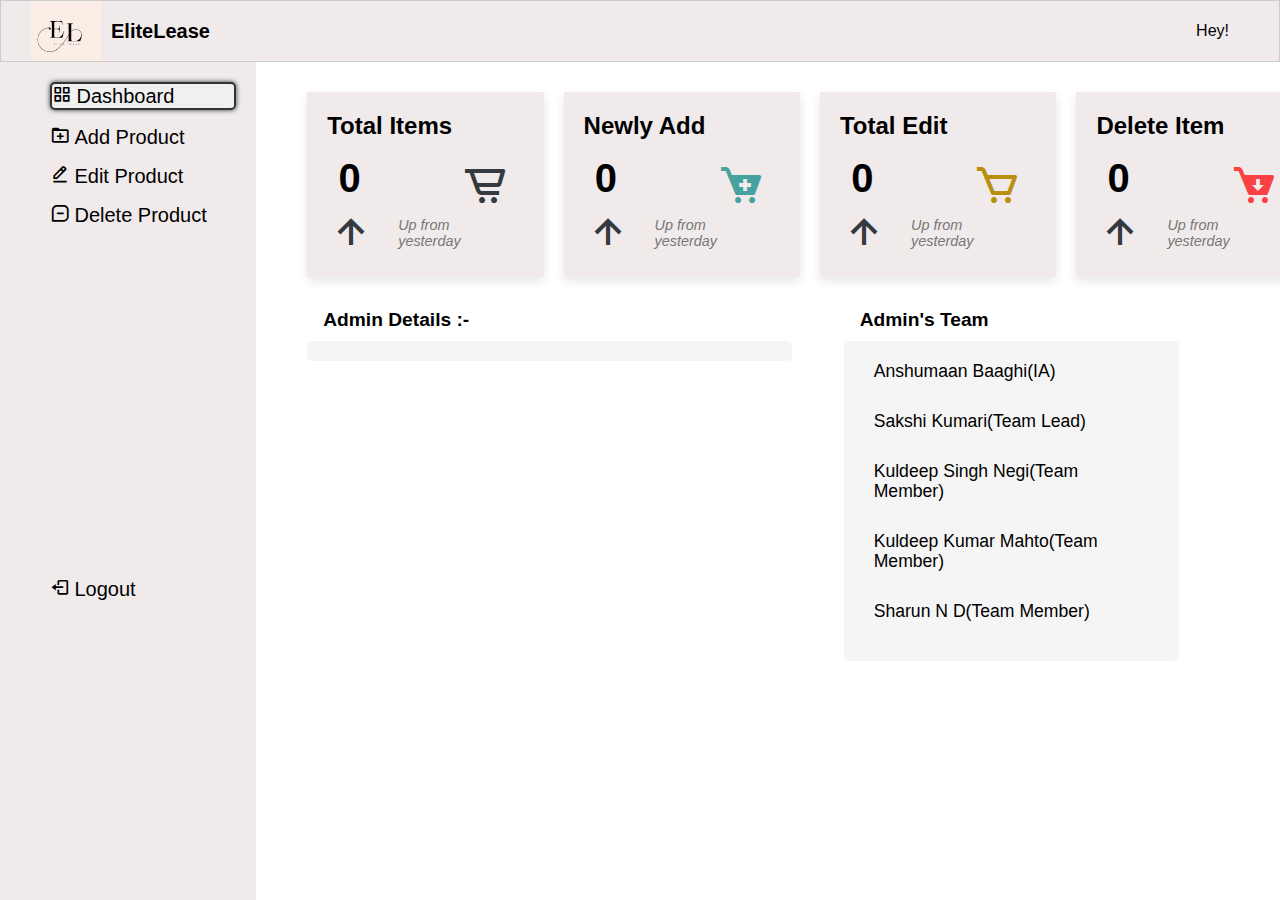
<file: index.html>
<!DOCTYPE html>
<html lang="en">
<head>
    <meta charset="UTF-8">
    <meta http-equiv="X-UA-Compatible" content="IE=edge">
    <meta name="viewport" content="width=device-width, initial-scale=1.0">
    <title>AdminDashboard</title>
    <link href='https://unpkg.com/boxicons@2.0.7/css/boxicons.min.css' rel='stylesheet'>
    <link rel="stylesheet" href="/src/index.css">
</head>
<body>
    <div class="nav">
        <div class="image">
            <img src="/image/EliteLease.jpg" alt="error">
        </div>
        <div class="brand">
            EliteLease
        </div>
        <div class="right">
            <p>Hey! <span id="adminname"></span></p>
        </div>
    </div>
    <main>
         <!-- side bar -->
        <div class="sidebar">
        <ul class="centre">
            <li class="active">
                <i class='bx bx-grid-alt'></i>
                <a href="index.html">Dashboard</a>
            </li>
            <li>
                <i class='bx bx-folder-plus'></i>
                <a href="product.html">Add Product</a>
            </li>
            <li>
                <i class='bx bx-edit-alt'></i>
                <a href="edit.html">Edit Product</a>
            </li>
            <li>
                <i class='bx bx-message-square-minus'></i>
                <a href="delete.html">Delete Product</a>
            </li>
        </ul>
        <ul class="Logout">
            <li>
                <i class='bx bx-log-out'></i>
                <a href="#">Logout</a>
            </li>
        </ul>
    </div>
    <div class="product">
        <div class="upper">
            <div class="box">
                <div class="right-side">
                    <div class="box-topic">Total Items</div>
                    <div class="number" id="totalApicount">0</div>
                    <div class="indicator">
                        <i class='bx bx-up-arrow-alt'></i>
                        <span class="text">Up from yesterday</span>
                    </div>
                </div>
                <i class='bx bx-cart-alt cart'></i>
            </div>
            <div class="box">
                <div class="right-side">
                    <div class="box-topic">Newly Add</div>
                    <div class="number" id="NewlyAdd">0</div>
                    <div class="indicator">
                        <i class='bx bx-up-arrow-alt'></i>
                        <span class="text">Up from yesterday</span>
                    </div>
                </div>
                <i class='bx bxs-cart-add cart two'></i>
            </div>
            <div class="box">
                <div class="right-side">
                    <div class="box-topic">Total Edit</div>
                    <div class="number" id="TotalEdited">0</div>
                    <div class="indicator">
                        <i class='bx bx-up-arrow-alt'></i>
                        <span class="text">Up from yesterday</span>
                    </div>
                </div>
                <i class='bx bx-cart cart three'></i>
            </div>
            <div class="box">
                <div class="right-side">
                    <div class="box-topic">Delete Item</div>
                    <div class="number" id="TotalDelete">0</div>
                    <div class="indicator">
                        <i class='bx bx-up-arrow-alt'></i>
                        <span class="text">Up from yesterday</span>
                    </div>
                </div>
                <i class='bx bxs-cart-download cart four'></i>
            </div>
        </div>
        <div class="lower">
            <div class="left">
                <div class="title">Admin Details :-</div>
                <div class="admindata">
                    <!-- append data -->
                </div>
            </div>
            <div class="right">
                <div class="title">Admin's Team</div>
                <div class="teamdata">
                    <ul class="data">
                        <li>Anshumaan Baaghi(IA)</li>
                        <li>Sakshi Kumari(Team Lead)</li>
                        <li>Kuldeep Singh Negi(Team Member)</li>
                        <li>Kuldeep Kumar Mahto(Team Member)</li>
                        <li>Sharun N D(Team Member)</li>
                    </ul>
                </div>
            </div>
        </div>
    </div>
    </main>
</body>
<script src="index.js"></script>
</html>
</file>
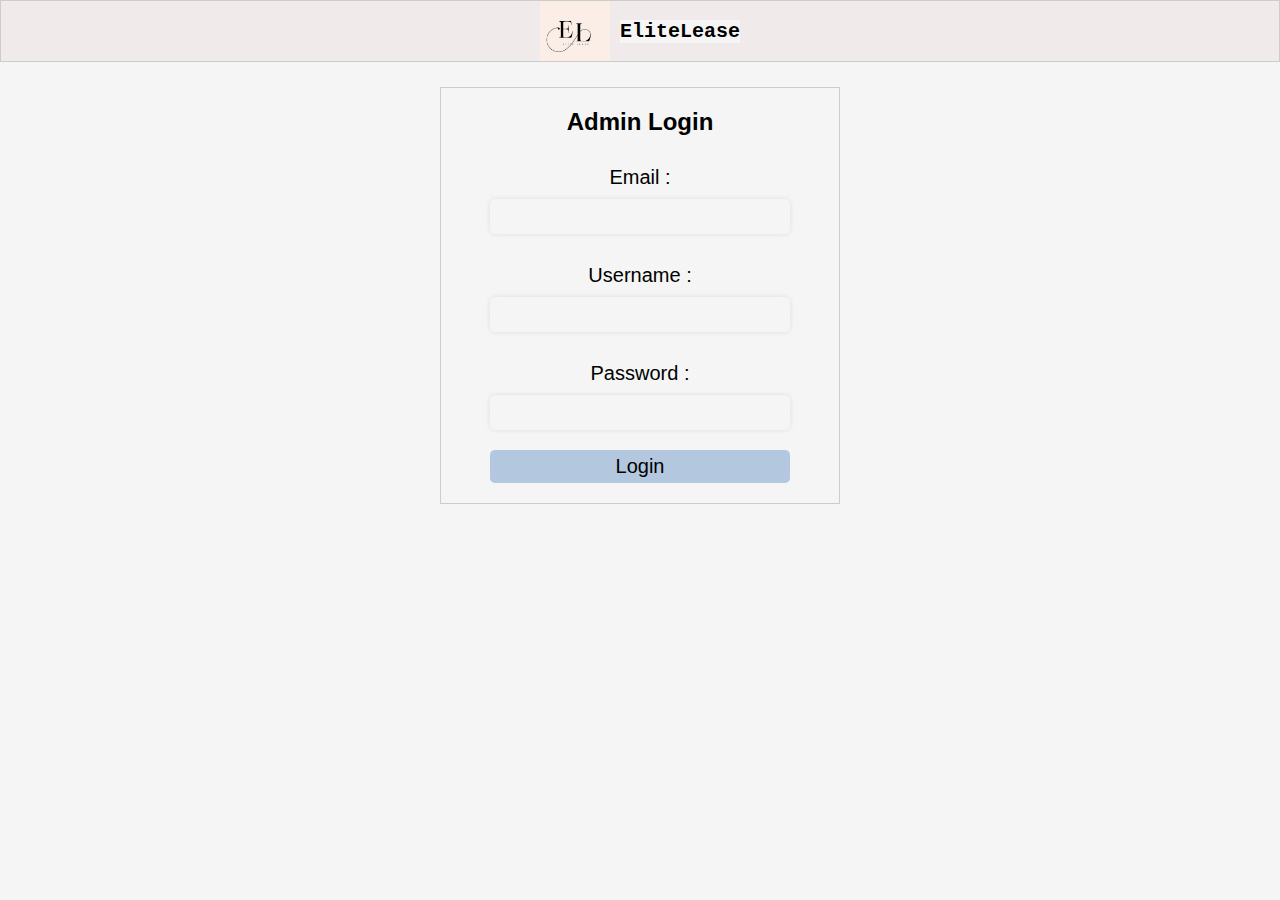
<file: adminlogin.html>
<!DOCTYPE html>
<html lang="en">
<head>
    <meta charset="UTF-8">
    <meta http-equiv="X-UA-Compatible" content="IE=edge">
    <meta name="viewport" content="width=device-width, initial-scale=1.0">
    <title>Login Page</title>
    <link rel="stylesheet" href="/src/adminlogin.css">
</head>
<body>
    <div class="nav">
        <div class="image">
            <img src="/image/EliteLease.jpg" alt="error">
        </div>
        <div class="brand">
            EliteLease
        </div>
    </div>
    <!-- form creation -->
    <main>
        <form>
            <p>Admin Login</p>
            <label for="email">Email :</label>
            <input type="email" name="email" id="email">

            <label for="Username">Username :</label>
            <input type="text" name="Username" id="Username">
            
            <label for="password">Password :</label>
            <input type="password" name="Password" id="Password">

            <button type="submit" id="button">Login</button>
        </form>
    </main>
</body>
<script src="adminlogin.js"></script>
</html>
</file>
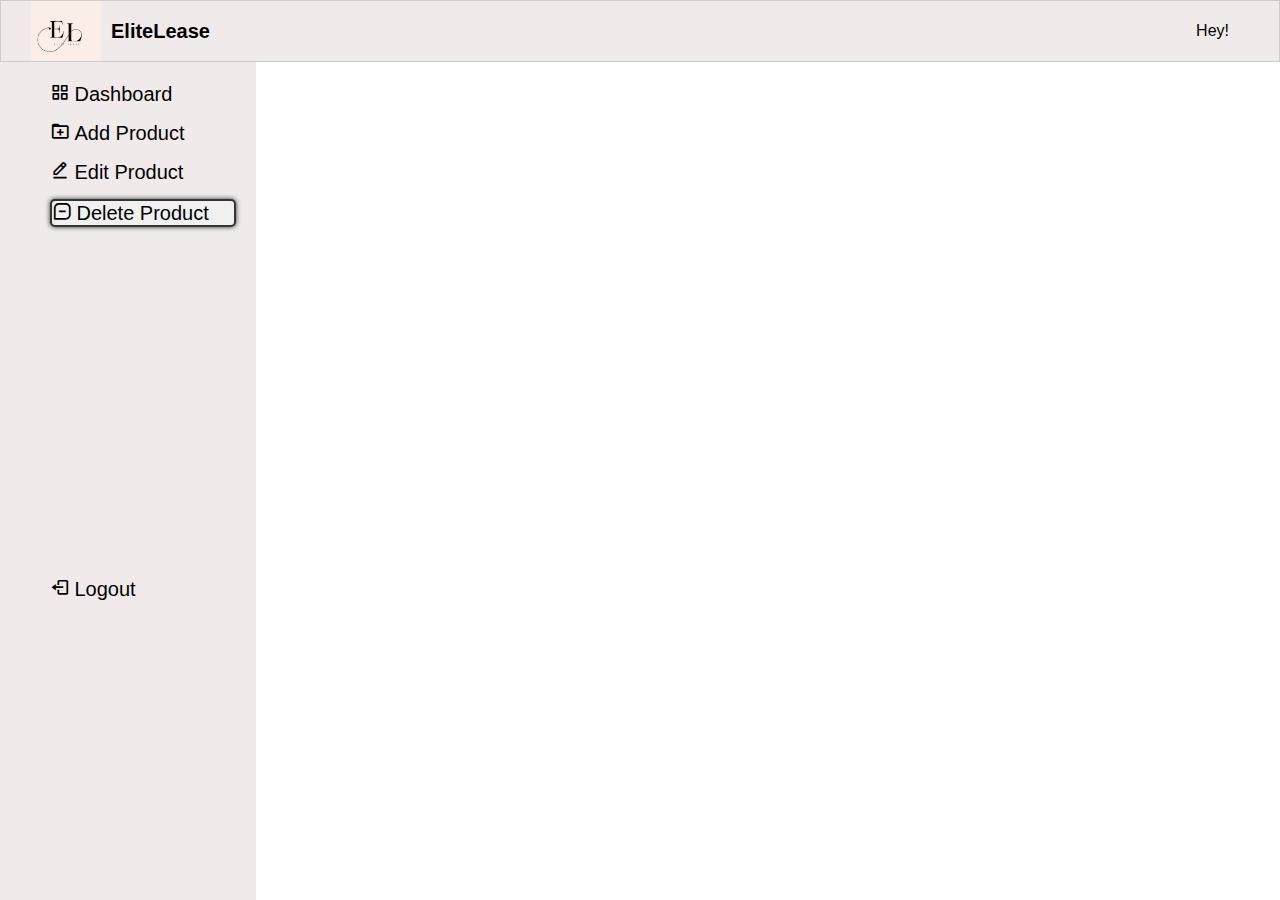
<file: delete.html>
<!DOCTYPE html>
<html lang="en">
<head>
    <meta charset="UTF-8">
    <meta http-equiv="X-UA-Compatible" content="IE=edge">
    <meta name="viewport" content="width=device-width, initial-scale=1.0">
    <title>AdminDashboard</title>
    <link href='https://unpkg.com/boxicons@2.0.7/css/boxicons.min.css' rel='stylesheet'>
    <link rel="stylesheet" href="/src/index.css">
</head>
<body>
    <div class="nav">
        <div class="image">
            <img src="/image/EliteLease.jpg" alt="error">
        </div>
        <div class="brand">
            EliteLease
        </div>
        <div class="right">
            <p>Hey! <span id="adminname"></span></p>
        </div>
    </div>
    <main>
         <!-- side bar -->
        <div class="sidebar">
        <ul class="centre">
            <li >
                <i class='bx bx-grid-alt'></i>
                <a href="index.html">Dashboard</a>
            </li>
            <li>
                <i class='bx bx-folder-plus'></i>
                <a href="product.html">Add Product</a>
            </li>
            <li>
                <i class='bx bx-edit-alt'></i>
                <a href="edit.html">Edit Product</a>
            </li>
            <li class="active">
                <i class='bx bx-message-square-minus'></i>
                <a href="delete.html">Delete Product</a>
            </li>
        </ul>
        <ul class="Logout">
            <li>
                <i class='bx bx-log-out'></i>
                <a href="#">Logout</a>
            </li>
        </ul>
    </div>
    </main>
</body>
<script src="index.js"></script>
</html>
</file>
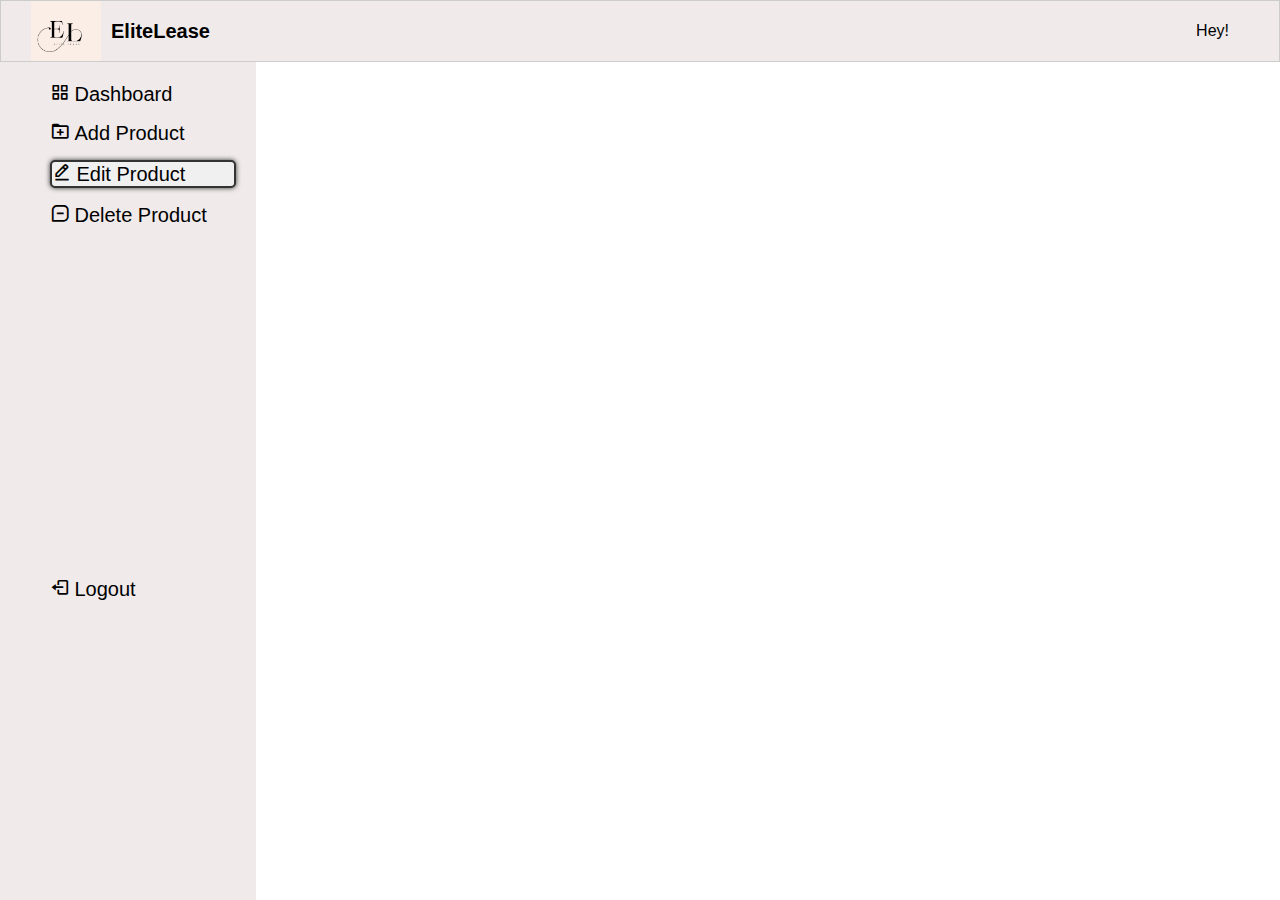
<file: edit.html>
<!DOCTYPE html>
<html lang="en">
<head>
    <meta charset="UTF-8">
    <meta http-equiv="X-UA-Compatible" content="IE=edge">
    <meta name="viewport" content="width=device-width, initial-scale=1.0">
    <title>AdminDashboard</title>
    <link href='https://unpkg.com/boxicons@2.0.7/css/boxicons.min.css' rel='stylesheet'>
    <link rel="stylesheet" href="src/index.css">
</head>
<body>
    <div class="nav">
        <div class="image">
            <img src="/image/EliteLease.jpg" alt="error">
        </div>
        <div class="brand">
            EliteLease
        </div>
        <div class="right">
            <p>Hey! <span id="adminname"></span></p>
        </div>
    </div>
    <main>
         <!-- side bar -->
        <div class="sidebar">
        <ul class="centre">
            <li >
                <i class='bx bx-grid-alt'></i>
                <a href="index.html">Dashboard</a>
            </li>
            <li>
                <i class='bx bx-folder-plus'></i>
                <a href="product.html">Add Product</a>
            </li>
            <li class="active">
                <i class='bx bx-edit-alt'></i>
                <a href="edit.html">Edit Product</a>
            </li>
            <li>
                <i class='bx bx-message-square-minus'></i>
                <a href="delete.html">Delete Product</a>
            </li>
        </ul>
        <ul class="Logout">
            <li>
                <i class='bx bx-log-out'></i>
                <a href="#">Logout</a>
            </li>
        </ul>
    </div>
    </main>
</body>
<script src="index.js"></script>
</html>
</file>
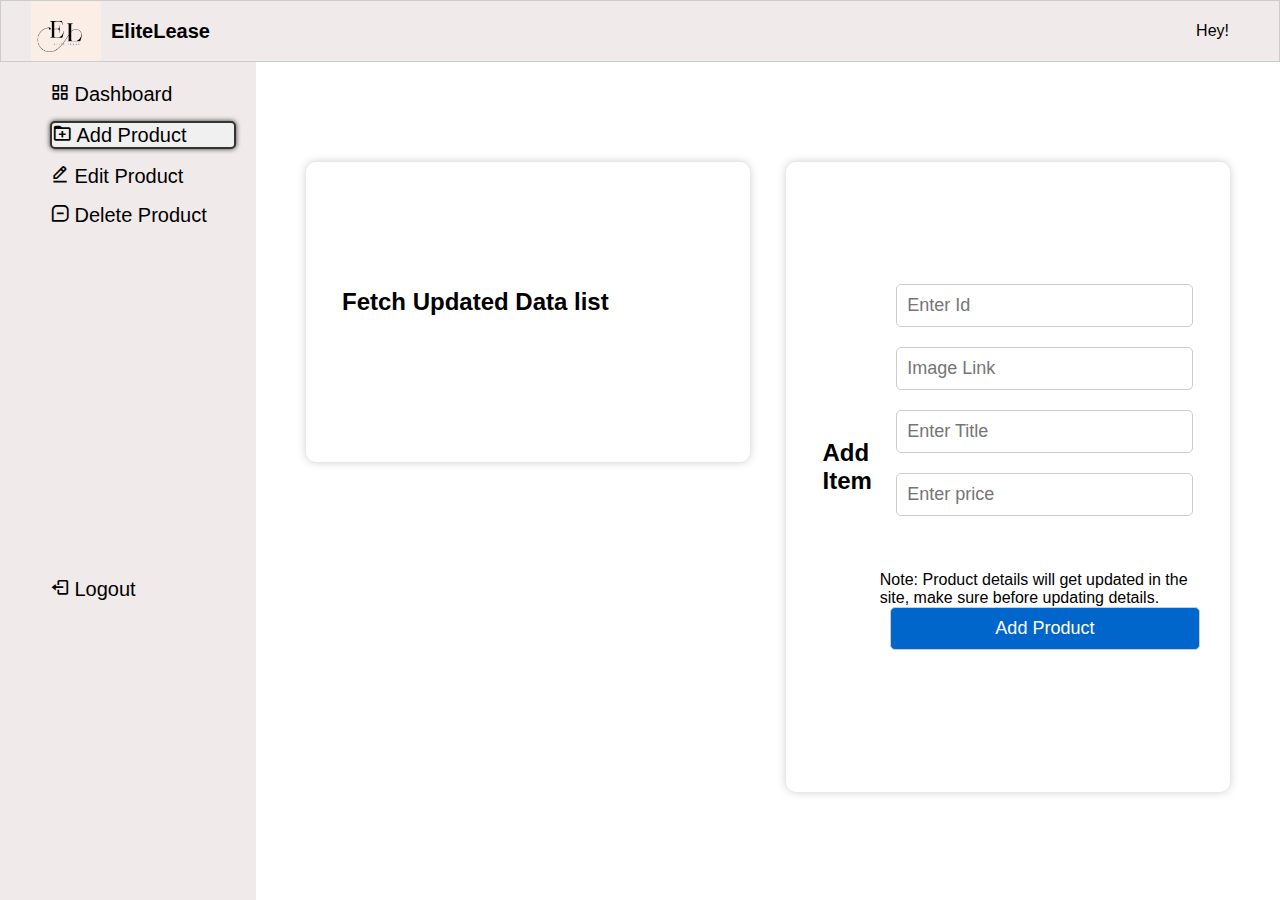
<file: product.html>
<!DOCTYPE html>
<html lang="en">
<head>
    <meta charset="UTF-8">
    <meta http-equiv="X-UA-Compatible" content="IE=edge">
    <meta name="viewport" content="width=device-width, initial-scale=1.0">
    <title>AdminDashboard</title>
    <link href='https://unpkg.com/boxicons@2.0.7/css/boxicons.min.css' rel='stylesheet'>
    <link rel="stylesheet" href="/src/index.css">
    <link rel="stylesheet" href="/src/3.css">
</head>
<body>
    <div class="nav">
        <div class="image">
            <img src="/image/EliteLease.jpg" alt="error">
        </div>
        <div class="brand">
            EliteLease
        </div>
        <div class="right">
            <p>Hey! <span id="adminname"></span></p>
        </div>
    </div>
    <main>
         <!-- side bar -->
        <div class="sidebar">
        <ul class="centre">
            <li >
                <i class='bx bx-grid-alt'></i>
                <a href="index.html">Dashboard</a>
            </li>
            <li class="active">
                <i class='bx bx-folder-plus'></i>
                <a href="product.html">Add Product</a>
            </li>
            <li>
                <i class='bx bx-edit-alt'></i>
                <a href="edit.html">Edit Product</a>
            </li>
            <li>
                <i class='bx bx-message-square-minus'></i>
                <a href="delete.html">Delete Product</a>
            </li>
        </ul>
        <ul class="Logout">
            <li>
                <i class='bx bx-log-out'></i>
                <a href="#">Logout</a>
            </li>
        </ul>
    </div>
    <div class="home-content">
        <div class="sales-boxes">
          <div class="recent-sales box">
            <div class="title">Fetch Updated Data list</div>
            <div class="sales-details">
              <!-- Fetch Updated Data -->
  
            </div>
          </div>
          <div class="top-sales box" style="height: 630px">
            <div class="title">Add Item</div>
            <div id="form">
              <form>
                <input type="number" id="addid" placeholder="Enter Id" required />
                <input type="mail" id="addCategory" placeholder="Image Link" required />
                <input type="text" id="addTitle" placeholder="Enter Title" required />
                <input type="number" id="addPrice" placeholder="Enter price" required />
  
                <p style="color: black; margin-top: 35px">
                  Note: Product details will get updated in the site, make sure
                  before updating details.
                </p>
                <input style="font-size: 18px; width: 94%" type="button" id="addBtn" value="Add Product" />
              </form>
  
            </div>
          </div>
        </div>
      </div>
    </main>
</body>
<script src="index.js"></script>
</html>
</file>
<file: src/index.css>
* {
  margin: 0;
  padding: 0;
  box-sizing: border-box;
}

body {
  font-family: Arial, sans-serif;
}

/* Navigation bar */
.nav{
  border: 1px solid #ccc;
  display: flex;
  justify-content: space-between;
  align-items: center;
  background-color: rgb(240, 234, 234);
  position: sticky;
  top: 0;
}

.image {
  width: 70px;
  height: 60px;
  margin-right: 10px;
  margin-left: 30px;
  overflow: hidden;
}

.image > img{
  display: block;
  width: 100%;
  height: auto;
}

.brand{
  font-size: 20px;
  font-weight: 600;
}

.right {
  margin-right: 50px;
  margin-left: auto;
}
/* main body */
main{
  width:100%;
  display: flex;
}
/* sidebar */
.sidebar {
  position: fixed;
  width: 20%;
  height: 100%;
  background-color: rgb(240, 234, 234);
}
.centre{
  list-style: none;
  margin: 20px;
}
.centre li {
  margin-left: 30px;
  margin-top: 15px;
}
.centre li i {
  font-size: 20px;
}
.centre li a {
  text-decoration: none;
  color: black;
  font-size: 20px;
}
.Logout{
  list-style: none;
  margin: 20px;
  margin-top: 350px;
}
.Logout li{
  margin-left: 30px;
  margin-top: 15px;
}
.Logout li i {
  font-size: 20px;
}
.Logout li a {
  text-decoration: none;
  color: black;
  font-size: 20px;
}
.active {
  background-color: #f0f0f0;
  border: 2px solid #333; 
  border-radius: 5px; 
  box-shadow: 0 0 5px #333;
}
/* product */
.product{
  /* position: fixed; */
  width: 80%;
  margin-left: 20%;
  height: 100%;
}
.upper{
  margin: auto;
  margin-top: 30px;
  width:90%;
  display: grid;
  grid-template-columns: repeat(4 ,1fr);
  gap: 20px;
}

.box{
  /* border: 1px solid red; */
  display: flex;
  align-items: center;
  background-color: rgb(240, 234, 234);
  box-shadow: 0px 4px 10px rgba(0, 0, 0, 0.1);
  padding: 20px;
}
.box i {
  font-size: 48px;
  color: #343a40;
  margin-right: 15px;
}
/* .box .right-side {
  display: flex;
  flex-direction: column;
  justify-content: space-between;
  flex: 1;
} */
.box .box-topic {
  font-size: 24px;
  font-weight: bold;
  margin-bottom: 10px;
}
.box .number {
  font-size: 2.5rem;
  font-weight: bold;
  margin-top: 1rem;
  margin-left: 0.7rem;
}

.box .indicator {
  display: flex;
  align-items: center;
  margin-top: 0.5rem;
}

.box .indicator .text {
  margin-left: 0.5rem;
  font-size: 0.9rem;
  color: #777;
  font-style: italic;
}
.cart {
  font-size: 4rem;
  color: #0b0c10;
  margin-right: 1rem;
}
.cart.two {
  color: #45a29e;
}
.cart.three {
  color: #b89010;
}

.cart.four {
  color: #f94144;
}
.lower {
  margin: auto;
  width:90%;
  display: flex;
  margin-top: 2rem;
}
.lower .left {
  /* border: 1px solid red; */
  flex-basis: 60%;
  padding-right: 20px;
}
.lower .right {
  margin-left: 2rem;
  /* border: 1px solid red; */
  flex-basis: 40%;
}
.title {
  font-size: 1.2rem;
  font-weight: bold;
  margin-left: 1rem;
  margin-bottom: 10px;
}
.admindata {
  padding: 10px;
  background-color: #f5f5f5;
  border-radius: 5px;
}
.flow {
  display: flex;
  margin-bottom: 20px;
}
.admindata .adminimage {
  width: 30%;
}
.admindata .adminimage img {
  width: 100%;
}
.admindata .admin{
  margin-left: 30px;
  margin-top: 10px;
}
.admindata .admin > p{
  margin-top: 5px;
}
.admindata .admin > p > a {
  text-decoration: none;
  color: #0b0c10;
}
.teamdata {
  padding: 10px;
  background-color: #f5f5f5;
  border-radius: 5px;
}

.data {
  list-style: none;
  padding-left: 0;
  margin-top: 10px;
}

.data li {
  margin: 10px 20px 10px 20px;
  margin-bottom: 30px;
  font-size: 1.1rem;
  line-height: 20px;
}
</file>
<file: src/adminlogin.css>
*{
    margin: 0;
    padding: 0;
    box-sizing: border-box;
    font-family: Arial, Helvetica, sans-serif;
    background-color: #f5f5f5;
}
.nav{
    border: 1px solid #ccc;
    display: flex;
    justify-content: center;
    align-items: center;
    background-color: rgb(240, 234, 234)
}
.image {
    width: 70px;
    height: 60px;
    margin-right: 10px;
    overflow: hidden;
}
.image > img{
    display: block;
  width: 100%;
  height: auto;
}
.brand{
    font-size: 20px;
    font-weight: 600;
    font-family:'Courier New', Courier, monospace;
}
/* form  */
main{
    display: flex;
    align-content: center;
    justify-content: center;
}
form{
    border: 1px solid #ccc;;
    display: flex;
    flex-direction: column;
    margin-top: 25px;
    padding: 20px;
    width: 400px;
    text-align: center;
}
p {
    font-size: 24px;
    font-weight: bold;
    margin-bottom: 20px;
  }
label{
   margin: 10px;
   font-size: 20px;
   font-weight: 400;
}
input[type="email"],
input[type="text"],
input[type="password"] {
    padding: 10px;
    margin: auto;
    margin-bottom: 20px;
    width: 300px;
    border-radius: 5px;
    border: none;
    outline: 0;
    box-shadow: 0px 0px 5px rgba(0, 0, 0, 0.1)
}
#button {
 width: 300px;
 margin: auto;
 border: none;
 font-size: 20px;
 padding: 5px 0px;
 font-weight: 500;
 border-radius: 5px;
 background-color: rgba(20, 89, 168, 0.295);
}
#button:hover{
cursor: pointer;
background-color: rgba(0, 217, 255, 0.562);
}
</file>
<file: src/3.css>
.home-content {
    width: 80%;
    margin-left: 20%;
    padding: 50px;
    }
    
    .sales-boxes {
    display: flex;
    justify-content: space-between;
    flex-wrap: wrap;
    margin-top: 50px;
    }
    
    .box {
    width: 48%;
    height: 300px;
    background-color: white;
    border-radius: 10px;
    box-shadow: 0 0 10px #ccc;
    padding: 20px;
    margin-bottom: 30px;
    }
    
    .title {
    font-size: 24px;
    font-weight: 600;
    margin-bottom: 20px;
    }
    
    .sales-details {
    font-size: 18px;
    }
    
    #form {
    display: flex;
    flex-direction: column;
    justify-content: space-between;
    height: 100%;
    }
    
    #form form {
    display: flex;
    flex-direction: column;
    justify-content: center;
    align-items: center;
    height: 100%;
    }
    
    #form input[type="number"],
    #form input[type="text"],
    #form input[type="mail"],
    #form input[type="password"],
    #form input[type="submit"],
    #form input[type="button"] {
    margin-bottom: 20px;
    padding: 10px;
    border-radius: 5px;
    border: 1px solid #ccc;
    font-size: 18px;
    width: 90%;
    }
    
    #form input[type="button"] {
    background-color: rgb(0, 102, 204);
    color: white;
    cursor: pointer;
    }
    
    #form input[type="button"]:hover {
    background-color: rgb(51, 122, 204);
    }
    
    @media screen and (max-width: 900px) {
    .sidebar {
    position: relative;
    width: 100%;
    height: auto;
    margin-bottom: 30px;
    }
    .home-content {
    width: 100%;
    margin-left: 0;
    padding: 30px;
    }
    .box {
    width: 100%;
    }
    }
</file>
